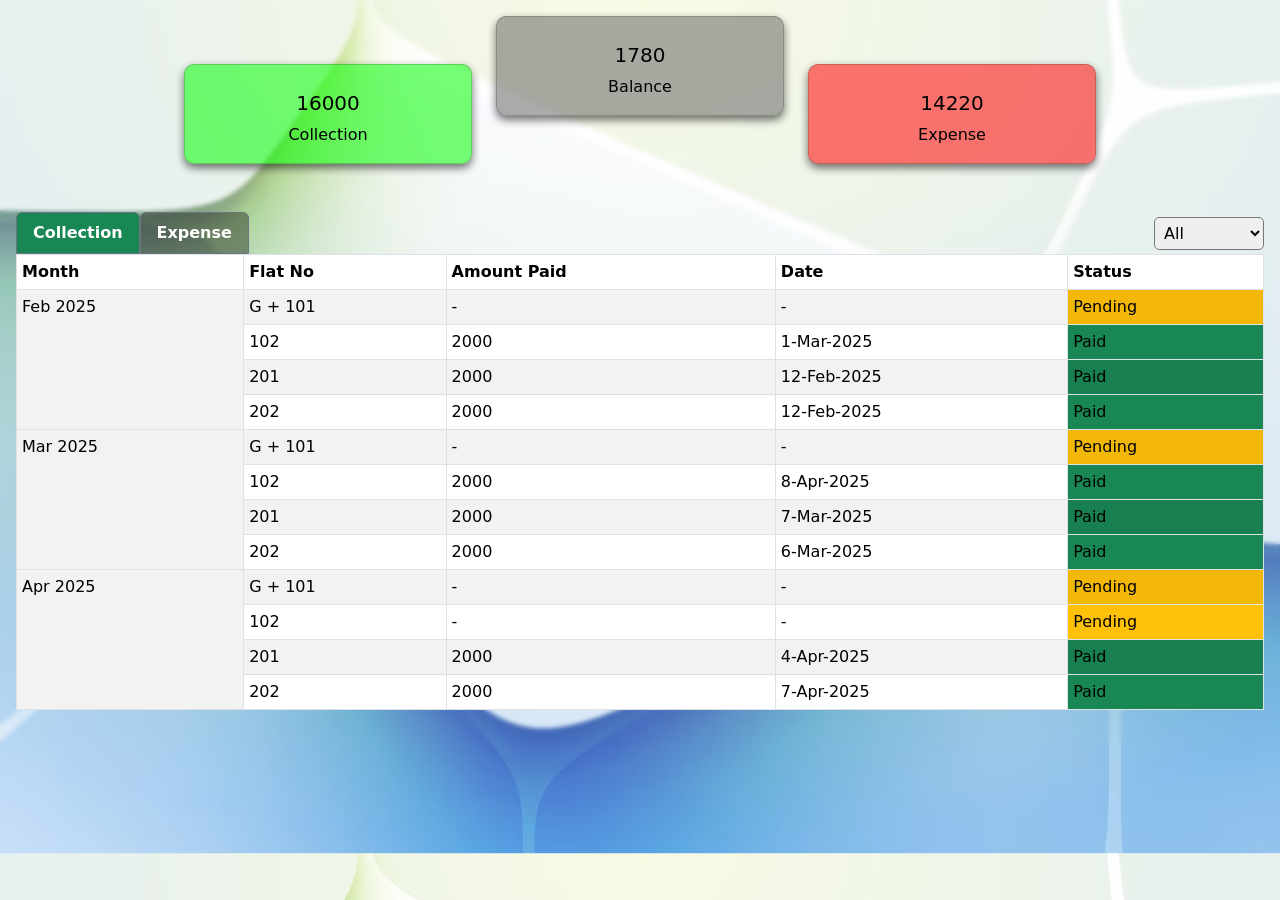
<file: index.html>
<!DOCTYPE html>
<html lang="en">
<head>
	<meta charset="UTF-8">
    <meta name="viewport" content="width=device-width, initial-scale=1.0">
	<title>Maintenance Dashboard</title>
	<link href="./bootstrap.min.css" rel="stylesheet">
	<link rel="stylesheet" href="./style.css" />
	<script src="./32a3a47fa2.js"></script>
</head>
<body class="p-3">
	<header class="d-flex justify-content-center gap-4 flex-wrap mb-4">
		<div class="card p-3 mt-5 green dashboard-card">
			<i class="fas fa-hand-holding-usd"></i>
            <h5 id="totalCollectionLabel">0</h5>
            <p>Collection <div id="col"></div></p>
		</div>
        <div class="card p-3 mb-5 dashboard-card">
			<i class="fas fa-coins"></i>
            <h5 id="totalBalanceLabel">0</h5>
            <p>Balance</p>
		</div>
		<div class="card p-3 mt-5 red dashboard-card ">
			<i class="fas fa-credit-card"></i>
            <h5 id="totalExpenseLabel">0</h5>
            <p>Expense <div id="exp"></div></p>
		</div>
	</header>
	<main class="mt-5">
		<div class="d-flex overflow-auto justify-content-between align-items-center">
            <ul class="nav nav-tabs">
				<li class="nav-item">
				  <button class="nav-link text-light active bg-success border border-secondary" id="collection-btn">Collection</button>
				</li>
				<li class="nav-item">
					<button class="nav-link text-dark border border-secondary" id="expense-btn">Expense</button>
				</li>
			</ul>
            <select id="monthDropdown">
                <option value="">All</option>
            </select>
        </div>
		<div class="table-responsive">
            <table id="collection-table" class="table table-striped table-bordered table-sm text-nowrap">
                <thead>
                    <tr>
                        <th>Month</th>
                        <th>Flat No</th>
                        <th>Amount Paid</th>
                        <th>Date</th>
                        <th>Status</th>
                    </tr>
                </thead>
                <tbody id="collection-table-body"></tbody>
            </table>

            <table id="expense-table" class="p-5 table table-striped table-bordered table-sm text-nowrap">
                <thead>
                    <tr>
                        <th>Month</th>
                        <th>Category</th>
                        <th>Date</th>
                        <th>Amount</th>
                        <th>Description</th>
                    </tr>
                </thead>
                <tbody id="expense-table-body"></tbody>
            </table>
        </div>
	</main>
	<script src="./jquery-3.7.1.min.js" integrity="sha256-/JqT3SQfawRcv/BIHPThkBvs0OEvtFFmqPF/lYI/Cxo=" crossorigin="anonymous"></script>
	<script src="./bootstrap.bundle.min.js" integrity="sha384-YvpcrYf0tY3lHB60NNkmXc5s9fDVZLESaAA55NDzOxhy9GkcIdslK1eN7N6jIeHz" crossorigin="anonymous"></script>
	<script src="./index.js"></script>
</body>
</html>
</file>
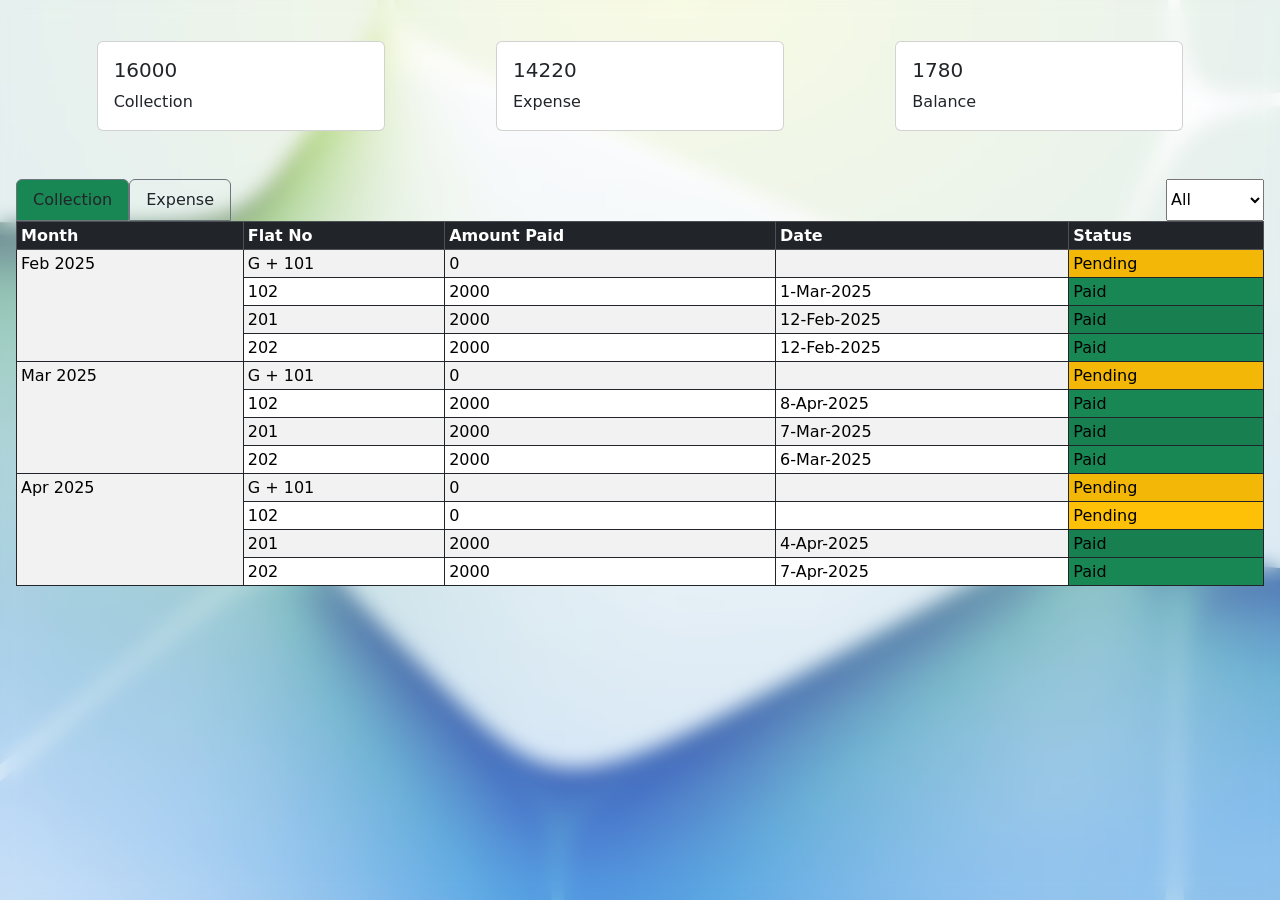
<file: maintenance.html>
<html>
<head>
	<link href="https://cdn.jsdelivr.net/npm/bootstrap@5.3.3/dist/css/bootstrap.min.css" rel="stylesheet" integrity="sha384-QWTKZyjpPEjISv5WaRU9OFeRpok6YctnYmDr5pNlyT2bRjXh0JMhjY6hW+ALEwIH" crossorigin="anonymous">
	<style>
		header{
			margin: 2%;
			display: flex;
			justify-content: space-around;
			align-items: center;
		}
		main div{
			display: flex;
			justify-content: space-between;
		}
		@media only screen and (pointer:none), (pointer:coarse) {
			header{
				font-size: 40px;
			}
			h5{
				font-size: 35px;
			}
			main{
				font-size: 30px;
			}
			.table {
				font-size: 30px !important;
			}
		}
	</style>
</head>
<body class="p-3" style="background-image: url('./bg.avif'); background-size: cover; backdrop-filter: blur(10px);">
	<header>
		<div class="card" style="width: 18rem;">
			<div class="card-body">
				<h5 class="card-title">
					<label id="totalCollectionLabel">4000</label>
				</h5>
			  	<p class="card-text">Collection</p>
			</div>
		</div>
		<div class="card" style="width: 18rem;">
			<div class="card-body">
				<h5 class="card-title">
					<label id="totalExpenseLabel">4000</label>
				</h5>
			  	<p class="card-text">Expense</p>
			</div>
		</div>
		<div class="card" style="width: 18rem;">
			<div class="card-body">
				<h5 class="card-title">
					<label id="totalBalanceLabel">4000</label>
				</h5>
			  	<p class="card-text">Balance</p>
			</div>
		</div>
	</header>
	<main class="mt-5">
		<div>
			<ul class="nav nav-tabs">
				<li class="nav-item">
				  <button class="nav-link text-dark active bg-success border border-secondary" id="collection-btn">Collection</button>
				</li>
				<li class="nav-item">
					<button class="nav-link text-dark border border-secondary" id="expense-btn">Expense</button>
				</li>
			</ul>
			<select id="monthDropdown">
				<option value="">All</option>
			</select>
		</div>
		<table id="collection-table" class="table table-responsive table-striped table-bordered border-dark table-sm">
			<thead class="table-dark">
				<tr>
					<th>Month</th>
					<th>Flat No</th>
					<th>Amount Paid</th>
					<th>Date</th>
					<th>Status</th>
				</tr>
			</thead>
			<tbody id="collection-table-body">
			</tbody>
		</table>
		<table id="expense-table" class="table table-responsive table-striped table-bordered border-dark table-sm">
			<thead class="table-dark">
				<tr>
					<th>Month</th>
					<th>Category</th>
					<th>Amount</th>
					<th>Date</th>
					<th>Description</th>
				</tr>
			</thead>
			<tbody id="expense-table-body">

			</tbody>
		</table>
	</main>
	<script src="https://code.jquery.com/jquery-3.7.1.min.js" integrity="sha256-/JqT3SQfawRcv/BIHPThkBvs0OEvtFFmqPF/lYI/Cxo=" crossorigin="anonymous"></script>
	<script src="https://cdn.jsdelivr.net/npm/bootstrap@5.3.3/dist/js/bootstrap.bundle.min.js" integrity="sha384-YvpcrYf0tY3lHB60NNkmXc5s9fDVZLESaAA55NDzOxhy9GkcIdslK1eN7N6jIeHz" crossorigin="anonymous"></script>
	<script>
		var months = [];
		var collection = [];
		var expenses = [];
		const collectionTableBody = 'collection-table-body';
		const expenseTableBody = 'expense-table-body';

		$(document).ready(function() {
			init();
            $.getJSON("maintenance.json", function(data) {
				collection = data.collection;
				expenses = data.expenses;
				let totalCollection = populateTable(collection, collectionTableBody);
				let totalExpense = populateTable(expenses, expenseTableBody);
				updateHeader(totalCollection, totalExpense);

				var dropdown = $("#monthDropdown");
				months = Object.keys(collection);
				$.each(months, function(index, month) {
					dropdown.append($("<option></option>").attr("value", month).text(month));
				});
            });

        });

		function onMonthSelected()
		{
			$("#monthDropdown").change(()=>
			{
				var selectedValue = event.target.value;
				if(!selectedValue)
				{
					let totalCollection = populateTable(collection, collectionTableBody);
					let totalExpense = populateTable(expenses, expenseTableBody);
					updateHeader(totalCollection, totalExpense);
				}
				else{
					let totalCollection = populateTable({[selectedValue]: collection[selectedValue]}, collectionTableBody);
					let totalExpense = populateTable({[selectedValue]: expenses[selectedValue]}, expenseTableBody);
					updateHeader(totalCollection, totalExpense);
				}
			});
		}

		function populateTable(data, tableId){
			let rows = '';
			let totalAmount = 0;

			$.each(data, (key, record)=>{
				rows += '<tr>';
				rows += `<td rowspan="${record?.length}">${key}</td>`
				$.each(record, (index, obj)=>{
					rows += tableId.includes('collection') ? collectionRow(obj) : expenseRow(obj);
					totalAmount += obj.Amount;
				});
			});
			$("#" + tableId).html(rows);
			return totalAmount;
		};

		function collectionRow(obj){
			return `<td>${obj.FlatId}</td>
					<td>${obj.Amount}</td>
					<td>${obj.PaymentDate}</td>
					<td class="${obj.Status == 'Paid' ? 'bg-success' : 'bg-warning'}">${obj.Status}</td></tr>`;
		}

		function expenseRow(obj){
			return `<td>${obj.Category}</td>
					<td>${obj.Amount}</td>
					<td>${obj.Date}</td>
					<td>${obj.Description}</td></tr>`;
		}

		function init(){
			
			onMonthSelected();

			$('#expense-table').hide();
			$('#collection-btn').click(()=>{
				$('#collection-btn').addClass('active bg-success');
				$('#expense-btn').removeClass('active bg-danger');
				$('#collection-table').show();
				$('#expense-table').hide();
			});
			$('#expense-btn').click(()=>{
				$('#expense-btn').addClass('active bg-danger');
				$('#collection-btn').removeClass('active bg-success');
				$('#collection-table').hide();
				$('#expense-table').show();
			});
		}

		function updateHeader(totalCollection, totalExpense){
			$('#totalCollectionLabel').text(totalCollection);
			$('#totalExpenseLabel').text(totalExpense);
			$('#totalBalanceLabel').text(totalCollection-totalExpense);
		}
	</script>
</body>
</html>
</file>
<file: style.css>
body {
    background: url('./bg.avif');
    background-size: cover;
    backdrop-filter: blur(2px);
}

p span{
    display: block;
}
p{
    margin: 0;
}
.dashboard-card {
    width: 18rem;
    border-radius: 10px;
    text-align: center;
    background: rgba(100, 100, 100, 0.537);
    box-shadow: 0 4px 8px rgba(11, 11, 11, 0.58);
    color: #000;
}
.green{
    background: rgba(0, 255, 0, 0.537);
}
.red{
    background: rgba(255, 0, 0, 0.537);
}

.dashboard-card i {
    font-size: 2rem;
    margin-bottom: 10px;
}

.nav-tabs .nav-link {
    font-weight: bold;
    background-color: rgba(0, 0, 0, 0.365);
    color: white !important;
}

th, td{
    padding: 5px !important;
}

select {
    color: rgb(0, 0, 0);
    padding: 5px;
    border-radius: 5px;
    width: 110px;
}

@media (max-width: 600px) {
    .dashboard-card{
        margin: 0px !important;
    }
}
</file>
